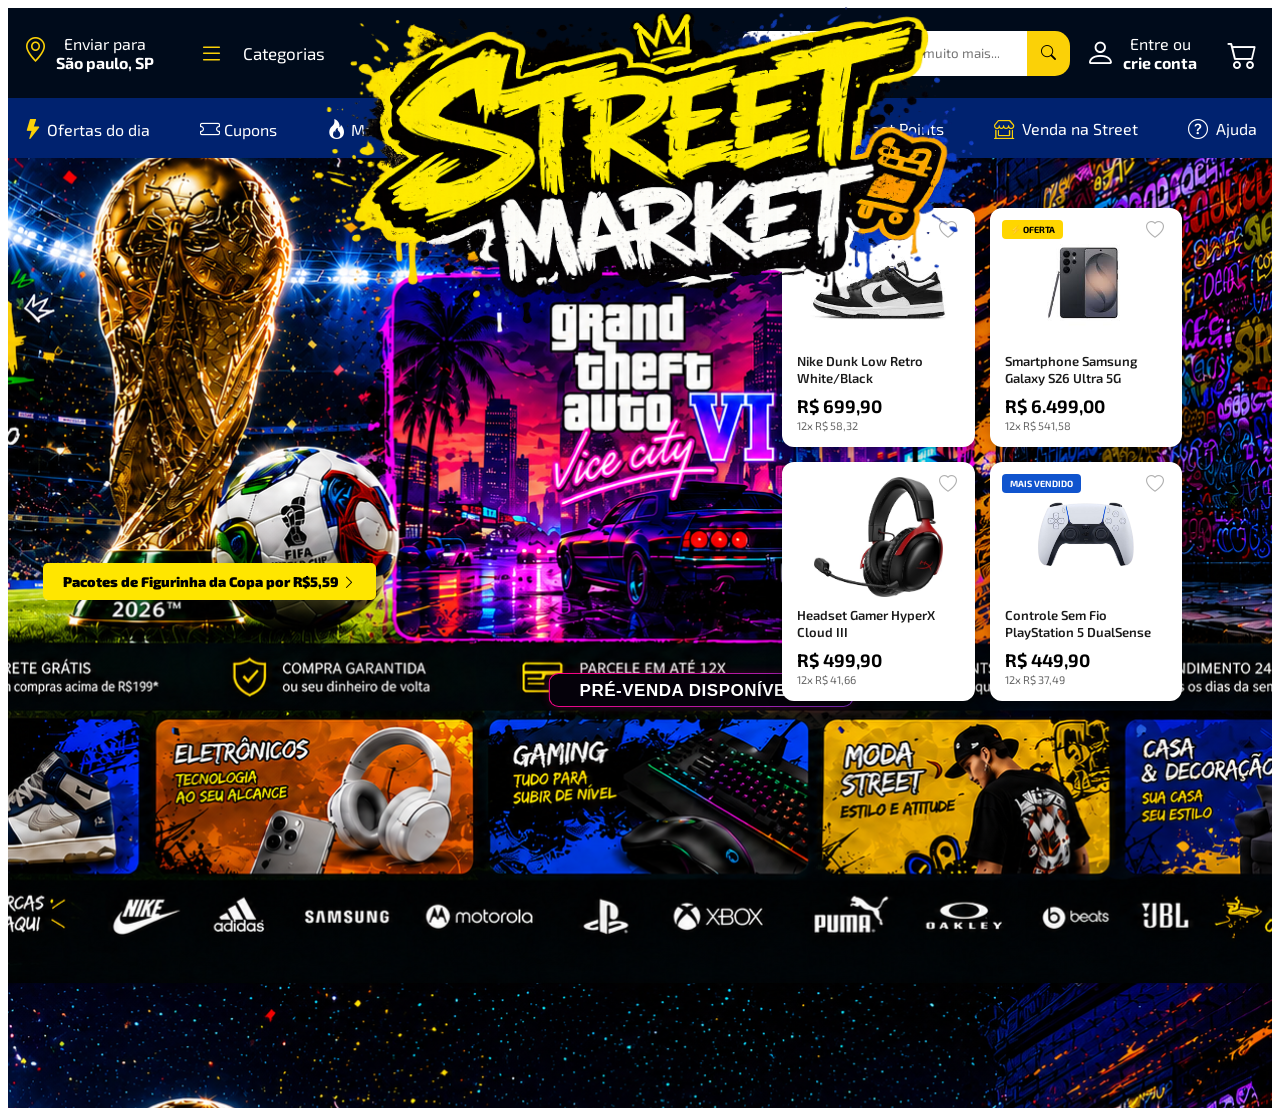
<file: index.html>
<!DOCTYPE html>
<html lang="pt-br">
<head>
    <meta charset="UTF-8">
    <title>StreetMarket</title>
    <link rel="stylesheet" href="css/style.css">
    <link rel="stylesheet" href="css/bootstrap-icons.css">
    <link rel="preconnect" href="https://fonts.googleapis.com">
    <link rel="preconnect" href="https://fonts.gstatic.com" crossorigin>
    <link href="https://fonts.googleapis.com/css2?family=Exo+2:ital,wght@0,100..900;1,100..900&display=swap" rel="stylesheet">
</head>
<body>
    <!-- StreetMarket -->
    <div id="navs">
    <nav id="nav1">
        <div id="linkE1">                                                                                                           
                <a href="">
                    <i class="bi bi-geo-alt icon1"></i>
                    <span>Enviar para <br> <strong>São paulo, SP</strong></span>
                </a>
            <label for="categorias"></label>
            <i class="bi bi-list icon1"></i>
            <select id="categorias" onchange="redirecionarCategoria(this)" required>
                <option>Categorias</option>
                <option>👟 Moda & Sneakers</option>
                <option>🎮 Gaming & Setup</option>
                <option>📱 Eletrônicos & Tech</option>
                <option>⚽ Esportes & Futebol</option>
                <option>🧢 Acessórios</option>
                <option>🔥 Ofertas & Drops</option>
                <option>🚀 Lançamentos</option>
                <option>Mais sobre nós</option>   
            </select> 
        </div>
        <div id="linkD1">
            <input type="search" placeholder="Buscar produtos, marcas e muito mais..." name="pesquisa" id="pesquisa">
            <button id="btn-pesquisa">
                <i class="bi bi-search"></i>
            </button>
            <a href="login.html"><i class="bi bi-person icon1"></i>
                <span>Entre ou <br><b>crie conta</b></span>
            </a>
            <a href=""><i class="bi bi-cart2 icon1"></i></a>
        </div>
    </nav>
    <nav id="nav2">
        <div id="linkE2">
        <a href=""><i class="bi bi-lightning-fill icon2"></i> Ofertas do dia</a>
        <a href=""><i class="bi bi-ticket icon2"></i> Cupons</a>
        <a href=""><i class="bi bi-fire icon2"></i> Mais vendidos</a>
        </div>
        <div id="linkD2">
        <a href=""><i class="bi bi-star-fill icon2"></i> Street Points</a>
        <a href=""><i class="bi bi-shop-window icon2"></i> Venda na Street</a>
        <a href=""><i class="bi bi-question-circle icon2"></i> Ajuda</a>
        </div>
    </nav>
    <img src="imagens/img-logo.png" alt="Logotipo StreetMarket">
    </div>
    <div id="banner">
        <div class="banner-copa">
            <a href="" class="btn-confira">
                Pacotes de Figurinha da Copa por R$5,59 
                <i class="bi bi-chevron-right"></i>
            </a>
        </div>
        <div class="banner-gta">
            <button class="btn-prevenda">
                PRÉ-VENDA DISPONÍVEL<i class="bi bi-cart3"></i>
            </button>
        </div>
        <div class="produtos-grid">
    
    <div class="produtos-grid">
            
            <div class="card-produto">
                <button class="btn-favorito"><i class="bi bi-heart"></i></button>
                <div class="img-container">
                    <img src="imagens/img-dunk.jpg" alt="Nike Dunk Low">
                </div>
                <div class="info-produto">
                    <h3 class="titulo-produto">Nike Dunk Low Retro White/Black</h3>
                    <p class="preco-principal">R$ 699,90</p>
                    <p class="parcelamento">12x R$ 58,32</p>
                </div>
            </div>

            <div class="card-produto">
                <button class="btn-favorito"><i class="bi bi-heart"></i></button>
                <span class="tag-produto oferta">⚡ Oferta</span>
                <div class="img-container">
                    <img src="imagens/img-s26.jpg" alt="Smartphone Galaxy S26 Ultra">
                </div>
                <div class="info-produto">
                    <h3 class="titulo-produto">Smartphone Samsung Galaxy S26 Ultra 5G</h3>
                    <p class="preco-principal">R$ 6.499,00</p>
                    <p class="parcelamento">12x R$ 541,58</p>
                </div>
            </div>

            <div class="card-produto">
                <button class="btn-favorito"><i class="bi bi-heart"></i></button>
                <div class="img-container">
                    <img src="imagens/img-fone.jpg" alt="Headset Gamer HyperX">
                </div>
                <div class="info-produto">
                    <h3 class="titulo-produto">Headset Gamer HyperX Cloud III</h3>
                    <p class="preco-principal">R$ 499,90</p>
                    <p class="parcelamento">12x R$ 41,66</p>
                </div>
            </div>

            <div class="card-produto">
                <button class="btn-favorito"><i class="bi bi-heart"></i></button>
                <span class="tag-produto mais-vendido">Mais Vendido</span>
                <div class="img-container">
                    <img src="imagens/img-dual.jpg" alt="Controle DualSense">
                </div>
                <div class="info-produto">
                    <h3 class="titulo-produto">Controle Sem Fio PlayStation 5 DualSense</h3>
                    <p class="preco-principal">R$ 449,90</p>
                    <p class="parcelamento">12x R$ 37,49</p>
                </div>
            </div>
        </div>
</div>
    </div>
</body>
<script src="js/script.js"></script>
</html>
</file>
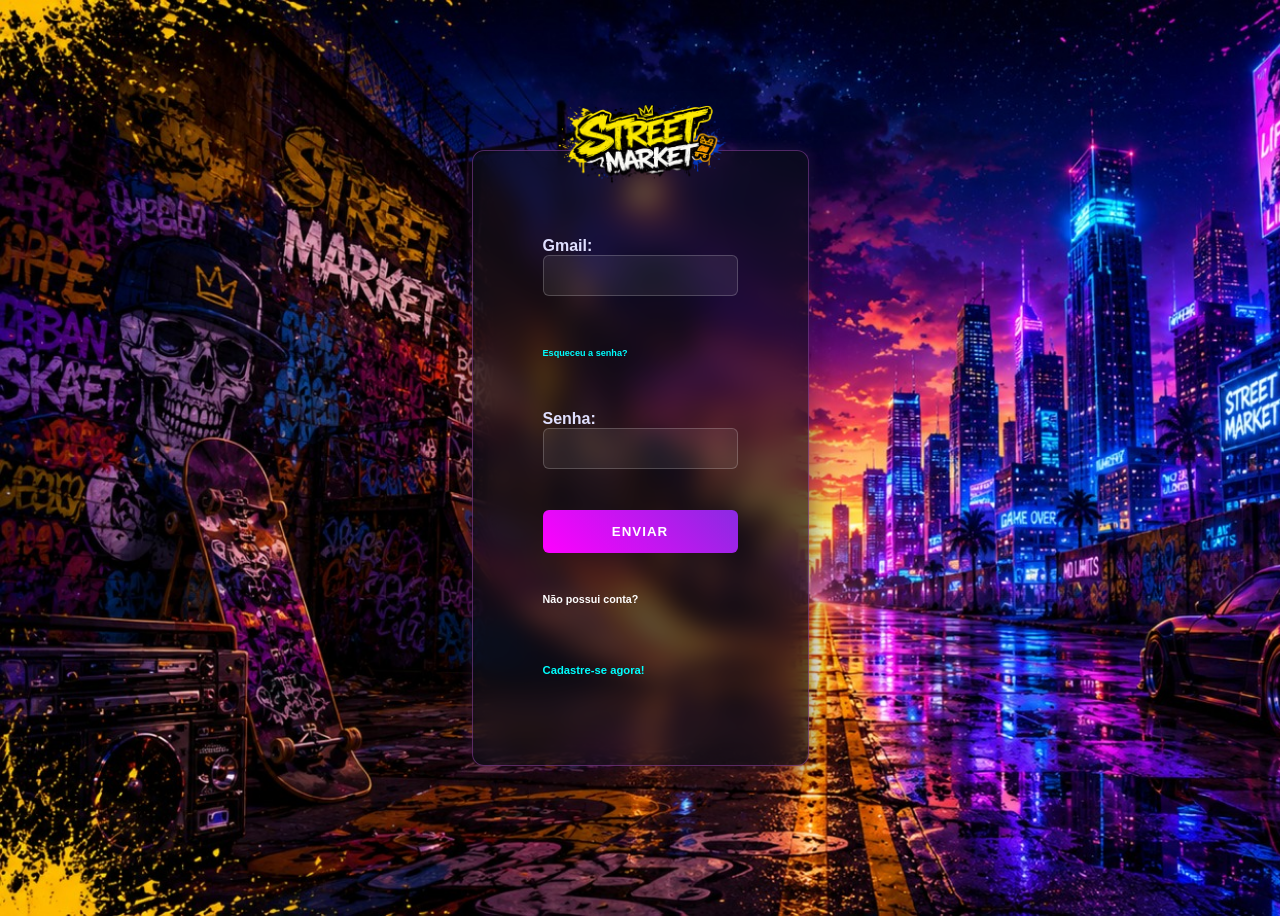
<file: login.html>
<!DOCTYPE html>
<html lang="pt-br">
<head>
    <meta charset="UTF-8">
    <title>Login</title>
    <link rel="stylesheet" href="css/login.css">
</head>
<body>
    <!-- StreetMarket -->
    <form id="formCadastro" action="index.html">
        <a href="index.html">
            <img src="imagens/img-logo.png" alt="Logotipo StreetMarket" id="logo">
        </a>
        <div class="block">
            <p>
                <label for="nome">Gmail:</label><br>
                <input type="text" id="nome" name="nome" required>
            </p>
            <a href="">
                <h6>Esqueceu a senha?</h6>
            </a>
            <p>
                <label for="password">Senha:</label><br>
                <input type="password" id="password" name="password" required>
            </p>
        <button type="submit" href="index.html">Enviar</button>
        <h6>Não possui conta?</h6>
        <a href=""><h5>Cadastre-se agora!</h5></a>
        </div>
    </form>
</body>
</html>
</file>
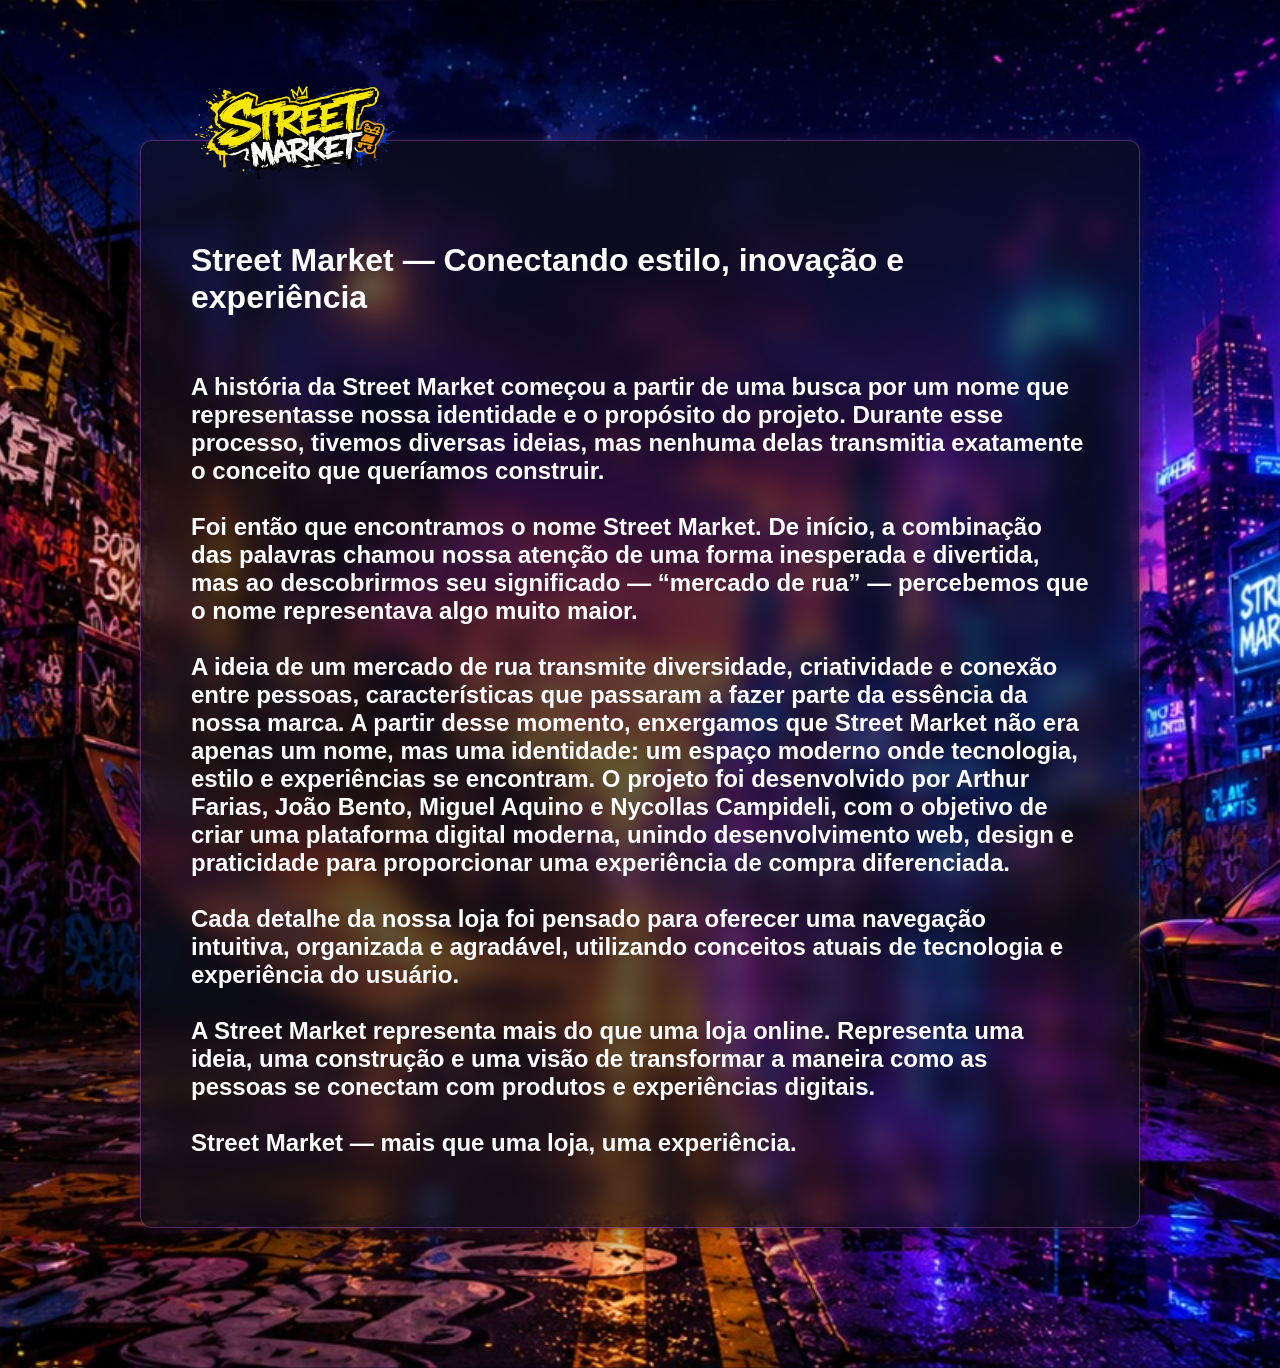
<file: more-about.html>
<!DOCTYPE html>
<html lang="pt-br">
<head>
    <meta charset="UTF-8">
    <meta http-equiv="X-UA-Compatible" content="IE=edge">
    <meta name="viewport" content="width=device-width, initial-scale=1.0">
    <link rel="stylesheet" href="css/more.css">
    <title>Mais sobre nós</title>
</head>
<body>

    <div class="container-sobre">
        
        <a href="index.html" class="logo-link-sobre">
            <img src="imagens/img-logo.png" alt="Logotipo StreetMarket" id="logo">
        </a>

        <div class="block">
            <h1>Street Market — Conectando estilo, inovação e experiência</h1>

            <h2> A história da Street Market começou a partir de uma busca por um nome que representasse nossa identidade e o
                propósito do projeto. Durante esse processo, tivemos diversas ideias, mas nenhuma delas transmitia exatamente o
                conceito que queríamos construir. <br><br>
                Foi então que encontramos o nome Street Market. De início, a combinação das palavras chamou nossa atenção de uma
                forma inesperada e divertida, mas ao descobrirmos seu significado — “mercado de rua” — percebemos que o nome
                representava algo muito maior. <br><br>
                A ideia de um mercado de rua transmite diversidade, criatividade e conexão entre pessoas, características que
                passaram a fazer parte da essência da nossa marca. A partir desse momento, enxergamos que Street Market não era
                apenas um nome, mas uma identidade: um espaço moderno onde tecnologia, estilo e experiências se encontram.
                O projeto foi desenvolvido por Arthur Farias, João Bento, Miguel Aquino e Nycollas Campideli, com o objetivo de
                criar uma plataforma digital moderna, unindo desenvolvimento web, design e praticidade para proporcionar uma
                experiência de compra diferenciada. <br><br>
                Cada detalhe da nossa loja foi pensado para oferecer uma navegação intuitiva, organizada e agradável, utilizando
                conceitos atuais de tecnologia e experiência do usuário. <br><br>
                A Street Market representa mais do que uma loja online. Representa uma ideia, uma construção e uma visão de
                transformar a maneira como as pessoas se conectam com produtos e experiências digitais. <br><br>
                Street Market — mais que uma loja, uma experiência. 
            </h2>
        </div>

    </div>

</body>
</html>
</file>
<file: css/style.css>
/* StreetMarket */
body{
    font-family: 'Exo 2', sans-serif;
}
#nav1{
    display: flex;
    align-items: center;
    gap: 20px;
    background-color: #000b1b;
    color: white;
    height: 90px;
    justify-content: space-between;
}
#nav2{
    display: flex;
    align-items: center;
    gap: 40px;
    background-color: #00226f;
    color: white;
    height: 60px;
    justify-content: space-between;
}
#nav1 a{
    color: white;
    text-decoration: none;
    margin: 15px;
}
#nav1 a:hover{
    text-decoration: underline;
}
#nav2 a{
    color: white;
    text-decoration: none;
    margin: 15px;
}
#nav2 a:hover{
    text-decoration: underline;
}
#navs{
    position: relative;
}
#navs img{
    position: absolute;
    left: 50%;
    top: 90%;
    transform: translateX(-50%) translateY(-40%);
    width: 750px;
    z-index: 99;
}
#linkD2{
    display: flex;
    gap: 20px
}
#linkE2{
    display: flex;
    gap: 20px;
}
#linkD1{
    display: flex;
    align-items: center;
    gap: 0px;
}
#linkE1{
    display: flex;
    align-items: center;
    gap: 15px;
}
#linkE1 a {
    display: flex;
    text-align: center;
    gap: 8px;
}
#linkD1 a{
    display: flex;
    text-align: center;
    gap: 8px;
}
#linkD2 a {
    display: flex;
    align-items: center;
    gap: 8px;
}
#pesquisa{
    border-radius: 10px 0 0 10px;
    height: 45px;
    font-family: 'Exo 2', sans-serif;
    caret-color: white;
    width: 285px;
    padding: 15px;
    border: none;
}
#pesquisa:focus{
    outline: none;
}
#categorias{
    border: none;
    background-color: transparent;
    color: white;
    height: 35px;
    font-family: 'Exo 2', sans-serif; 
    font-size: 17px;
}
#categorias:focus{
    outline: none;
}
#categorias option{
    background-color: #191929;
    color: white;
}
.icon1{
    color: #fbd107;
    font-size: 25px;
}
.icon2{
    color: #fbd107;
    font-size: 20px;
}
.bi.bi-person, .bi.bi-cart2{
    font-size: 30px;
    color: white;
}
.bi.bi-ticket, .bi.bi-fire, .bi.bi-question-circle{
    color: white;
}
.bi.bi-star-fill {
    font-size: 15px;
    border: 2.5px solid #fbd107;
    border-radius: 50%;
    padding: 3px;
    display: inline-flex;
    align-items: center;
    justify-content: center;
    width: 15px;
    height: 15px;
}
#btn-pesquisa{
    background-color: #fbd107;
    border-radius: 0 15px 15px 0;
    font-size: 15px;
    padding: 14px;
    border: none;
    cursor: pointer;
}
#banner {
    background-image: url('../imagens/img-background2.png');
    background-size: cover;
    height: 950px;
    background-position: center -125px;
    position: relative;
}
.btn-confira {
    display: inline-block;
    background-color: #ffe600;
    color: #000;
    font-size: 14px;
    font-weight: 900;
    padding: 10px 20px;
    text-decoration: none;
    transition: transform 0.2s ease-in-out, background-color 0.2s;
    border-radius: 5px;
    position: absolute;
    top: 405px;
    left: 35px;
    z-index: 10;
}
.btn-confira:hover {
    background-color: #fff;
    transform: skewX(-15deg) scale(1.05);
}
.btn-confira span, .btn-confira {
    font-style: normal;
}
.bi-bi-cart3{
    font-weight: bold;
}
.btn-prevenda {
    background-color: #05010a;
    color: #ffffff;
    border: 1px solid transparent;
    background-image: linear-gradient(#05010a, #05010a), linear-gradient(135deg, #ff007f, #7b2cbf);
    background-origin: border-box;
    background-clip: padding-box, border-box;
    font-size: 17px;
    font-weight: bold;
    letter-spacing: 0.5px;
    padding: 7px 30px 5px 30px;
    border-radius: 10px;
    cursor: pointer;
    display: inline-flex;
    align-items: center;
    gap: 8px;
    transition: background-color 0.2s ease, color 0.2s ease;
    box-shadow: 0 0 10px rgba(255, 0, 127, 0.2);
    position: absolute;
    top: 515px;
    left: 50%;
    transform: translateX(-30%);
    z-index: 10;
}
.btn-prevenda:hover {
    box-shadow: 0 0 18px rgba(255, 0, 127, 0.6), 0 0 5px rgba(123, 44, 191, 0.6);
    transform: translateX(-30%) scale(1.03);
}
.produtos-grid {
    display: grid;
    grid-template-columns: repeat(2, 1fr); 
    gap: 15px; 
    padding: 10px;
    position: absolute;
    top: 20px;
    right: 40px;
    width: 400px;
    z-index: 10;
}
.card-produto {
    background-color: #FFFFFF;
    border-radius: 12px; 
    padding: 15px;
    position: relative; 
    box-shadow: 0px 4px 15px rgba(0, 0, 0, 0.3); 
    display: flex;
    flex-direction: column;
    justify-content: space-between;
    transition: transform 0.2s ease, box-shadow 0.2s ease;
}
.card-produto:hover {
    transform: translateY(-5px); 
    box-shadow: 0px 8px 20px rgba(251, 209, 7, 0.3);
}
.img-container {
    display: flex;
    justify-content: center;
    align-items: center;
    height: 120px; 
    margin-bottom: 10px;
    background-color: transparent;
}
.img-container img {
    max-height: 100%;
    max-width: 100%;
    object-fit: contain; 
}
.info-produto {
    color: #1a1a1a; 
}
.titulo-produto {
    font-size: 13px;
    font-weight: 600;
    margin: 0 0 8px 0;
    line-height: 1.3;
}
.preco-principal {
    font-size: 18px;
    font-weight: bold;
    margin: 0;
    color: #000;
}
.parcelamento {
    font-size: 11px;
    color: #666;
    margin: 2px 0 0 0;
}
.btn-favorito {
    position: absolute;
    top: 12px;
    right: 12px;
    background: none;
    border: none;
    color: #b0b0b0;
    font-size: 18px;
    cursor: pointer;
    transition: color 0.2s, transform 0.2s;
    z-index: 5;
}
.btn-favorito:hover {
    color: #ff4757; 
    transform: scale(1.15);
}
.tag-produto {
    position: absolute;
    top: 12px;
    font-size: 9px;
    font-weight: bold;
    text-transform: uppercase;
    padding: 4px 8px;
    border-radius: 4px;
    color: #ffffff;
    z-index: 2;
}
.tag-produto.oferta {
    background-color: #FFD600;
    color: #000000;
    left: 12px;
}
.tag-produto.mais-vendido {
    background-color: #1054CE;
    left: 12px;
}
@media (max-width: 768px) {
    #navs img {
        width: 250px;
        top: 50%;
        transform: translateX(-50%) translateY(-50%);
    }

    #nav1, #nav2 {
        flex-direction: column;
        height: auto;
        padding: 10px;
        gap: 10px;
    }

    #linkE1, #linkD1, #linkE2, #linkD2 {
        flex-wrap: wrap;
        justify-content: center;
    }

    #pesquisa {
        width: 200px;
    }

    #banner {
        height: auto;
        padding-bottom: 20px;
        background-position: center;
    }

    .produtos-grid {
        position: static;
        width: 100%;
        grid-template-columns: repeat(2, 1fr);
        margin-top: 20px;
    }

    .btn-confira {
        position: static;
        display: block;
        margin: 10px auto;
        text-align: center;
    }

    .btn-prevenda {
        position: static;
        display: block;
        margin: 10px auto;
        transform: none;
    }

    .banner-copa, .banner-gta {
        text-align: center;
        padding: 10px;
    }
}
</file>
<file: css/login.css>
body{
    font-family: 'Exo 2', sans-serif;
    background: url(../imagens/img-background3.jpeg);
    background-size: cover;
    display: flex;
    align-items: center;
    justify-content: center;
    height: 100vh;
}
#formCadastro{
    position: relative;
}
#logo{
    top: 0;
    left: 50%;
    transform: translate(-50%, -50%);
    z-index: 10;
    height: 125px;
    margin: 0 auto;
    position: absolute;

}
.block{
    display: flex;
    flex-direction: column;
    background-color: white;   
    color: white; 
    background-color: rgba(15, 15, 25, 0.65);
    backdrop-filter: blur(12px);
    -webkit-backdrop-filter: blur(12px);
    border: 1px solid rgba(186, 85, 211, 0.4); 
    border-radius: 12px;
    gap: 15px;
    width: 100%;
    max-width: 380px; 
    padding: 70px; 
    box-sizing: border-box;
    box-shadow: 0 8px 32px 0 rgba(0, 0, 0, 0.5), 0 0 15px rgba(186, 85, 211, 0.2);
}
.block label {
    font-weight: 600;
    color: #e0e0ff;
    margin-bottom: -5px;
}
.block a {
    color: #00ffff;
    text-decoration: none;
    font-size: 0.85rem;
    transition: color 0.2s;
}

.block a:hover {
    color: #ff00ff;
    text-shadow: 0 0 8px #ff00ff;
}
.block input[type="text"], 
.block input[type="password"] {
    background: rgba(255, 255, 255, 0.07);
    border: 1px solid rgba(255, 255, 255, 0.2);
    border-radius: 6px;
    padding: 12px;
    color: #fff;
    font-family: inherit;
    transition: all 0.3s;
}
.block input:focus {
    outline: none;
    border-color: #00ffff;
    box-shadow: 0 0 10px rgba(0, 243, 255, 0.5);
    background: rgba(255, 255, 255, 0.12);
}
.block input[type="submit"], 
.block button {
    background: linear-gradient(45deg, #ff00ff, #8a2be2); /* Gradiente Rosa/Roxo */
    border: none;
    border-radius: 6px;
    padding: 14px;
    color: white;
    font-weight: bold;
    cursor: pointer;
    text-transform: uppercase;
    letter-spacing: 1px;
    transition: transform 0.1s, box-shadow 0.3s;
    margin-top: 10px;
}

.block input[type="submit"]:hover {
    box-shadow: 0 0 20px rgba(255, 0, 255, 0.6);
    transform: translateY(-2px);
}

.block input[type="submit"]:active {
    transform: translateY(0);
}
</file>
<file: css/more.css>
body {
    font-family: 'Exo 2', sans-serif;
    background: url(../imagens/img-background3.jpeg);
    background-size: cover;
    background-position: center;
    display: flex;
    align-items: center;
    justify-content: center;
    min-height: 100vh;
    margin: 0;
    padding: 100px 0; 
    box-sizing: border-box;
}
.container-sobre {
    position: relative;
    width: 90%;
    max-width: 1000px;
    margin: 40px auto;
}
.logo-link-sobre {
    position: absolute;
    top: 0;
    left: 40px;
    transform: translateY(-50%); 
    z-index: 10; 
}

#logo {
    height: 150px; 
    display: block;
}

.block {
    display: flex;
    flex-direction: column;
    color: white; 
    background-color: rgba(15, 15, 25, 0.65);
    backdrop-filter: blur(12px);
    -webkit-backdrop-filter: blur(12px);
    border: 1px solid rgba(186, 85, 211, 0.4); 
    border-radius: 12px;
    gap: 15px;
    width: 100%;
    padding: 80px 50px 50px 50px; 
    box-sizing: border-box;
    box-shadow: 0 8px 32px 0 rgba(0, 0, 0, 0.5), 0 0 15px rgba(186, 85, 211, 0.2);
}
</file>
